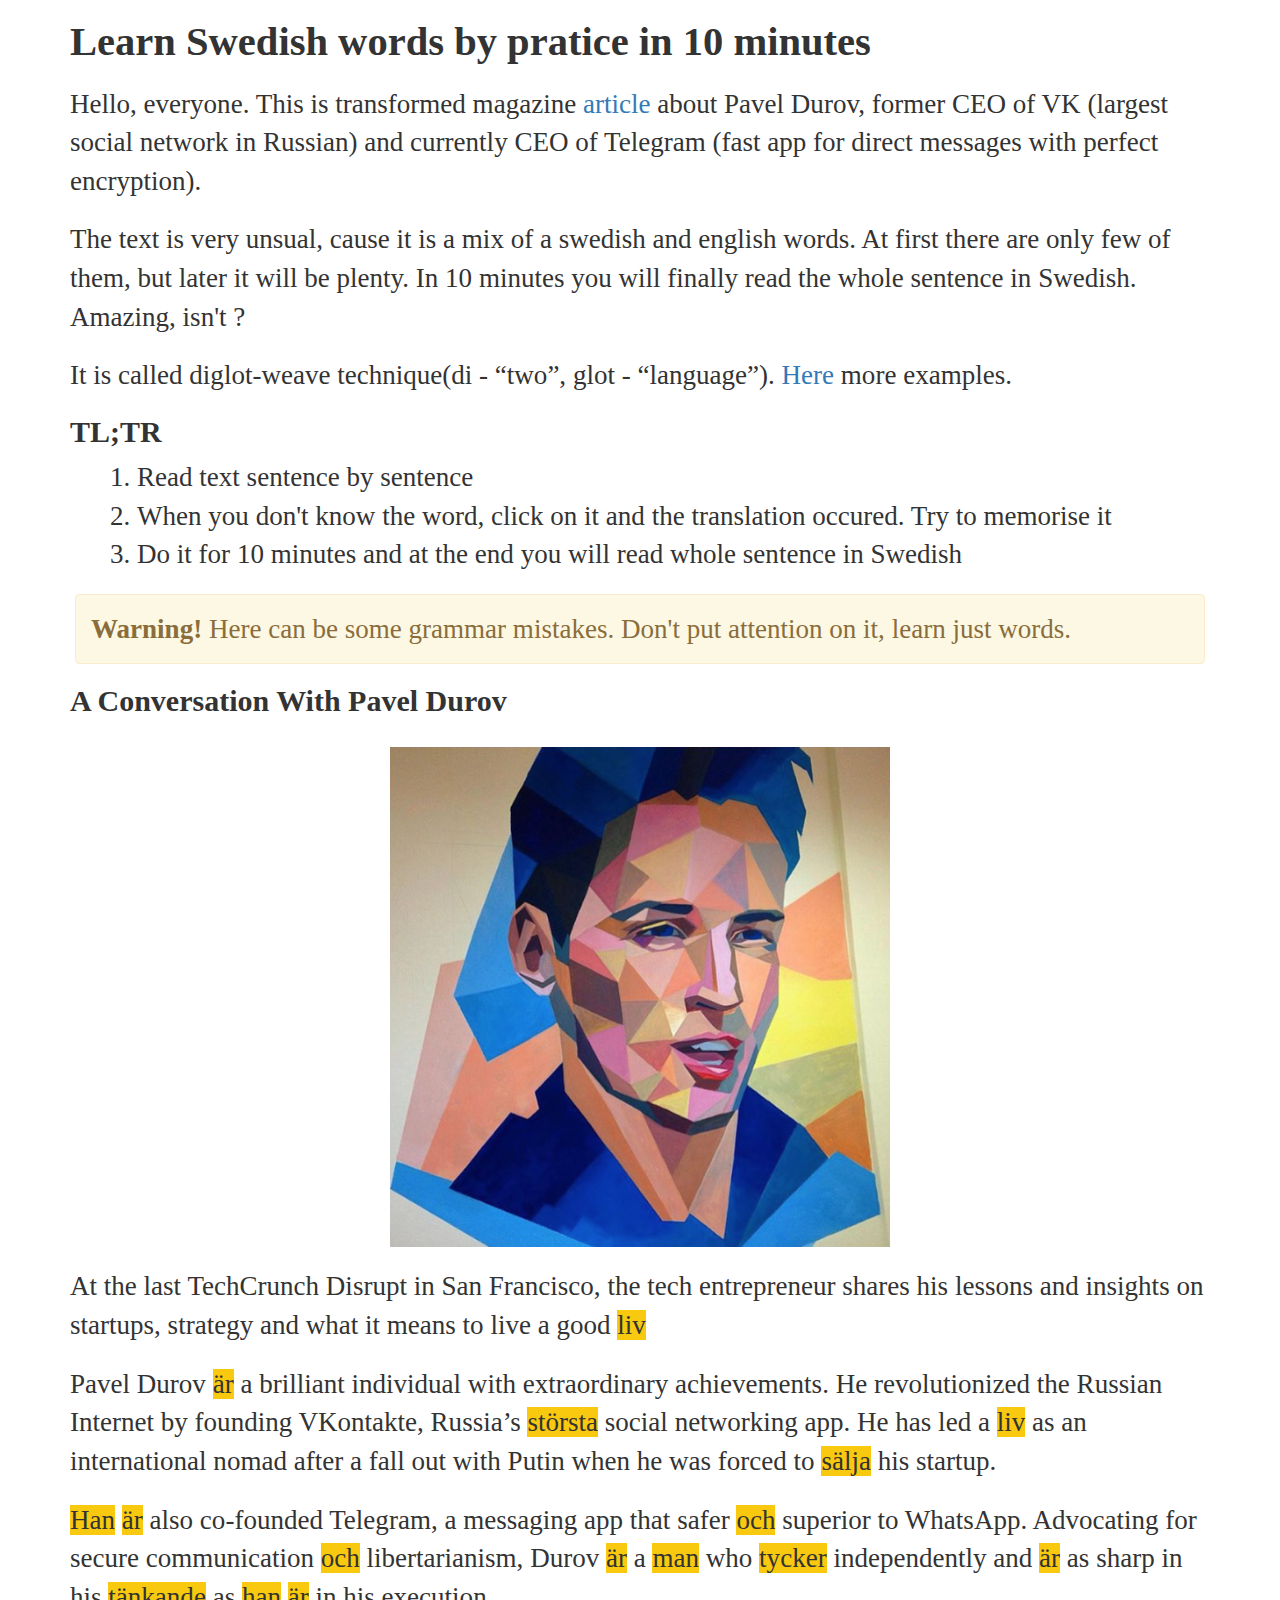
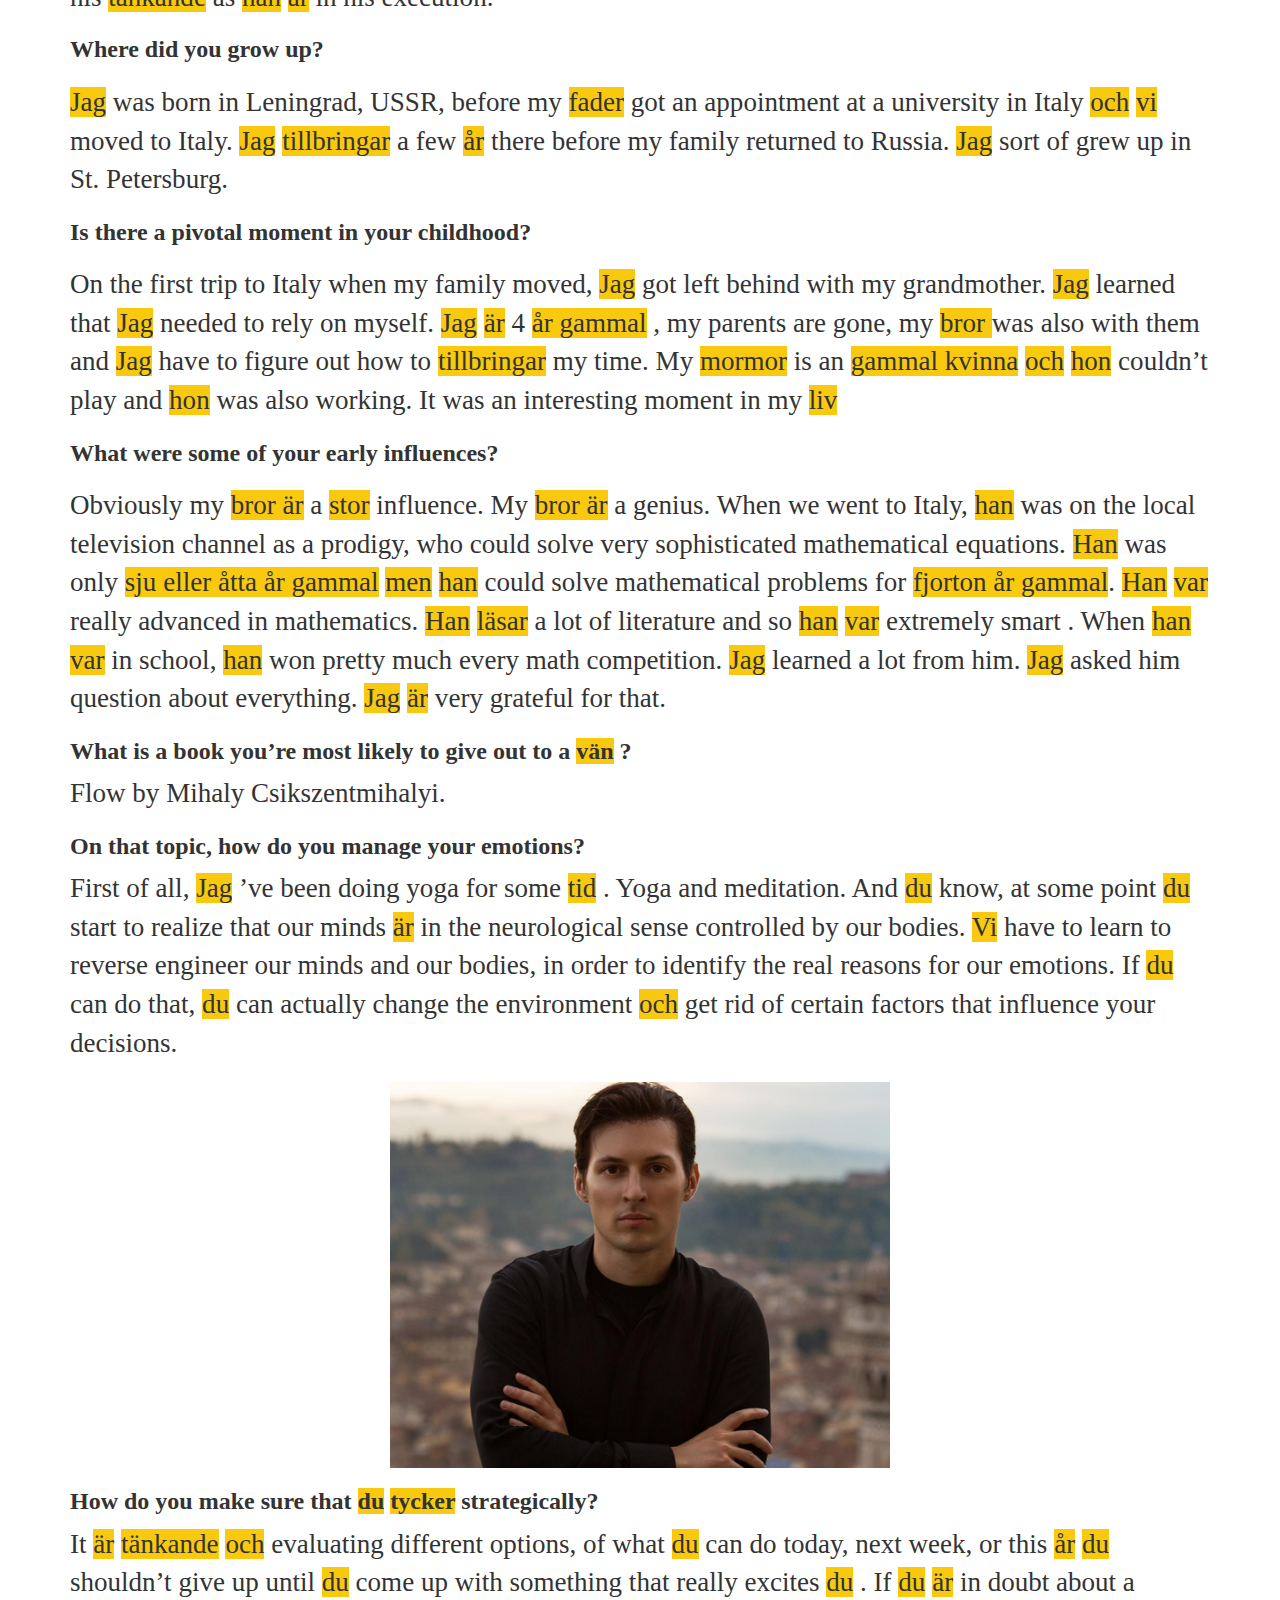
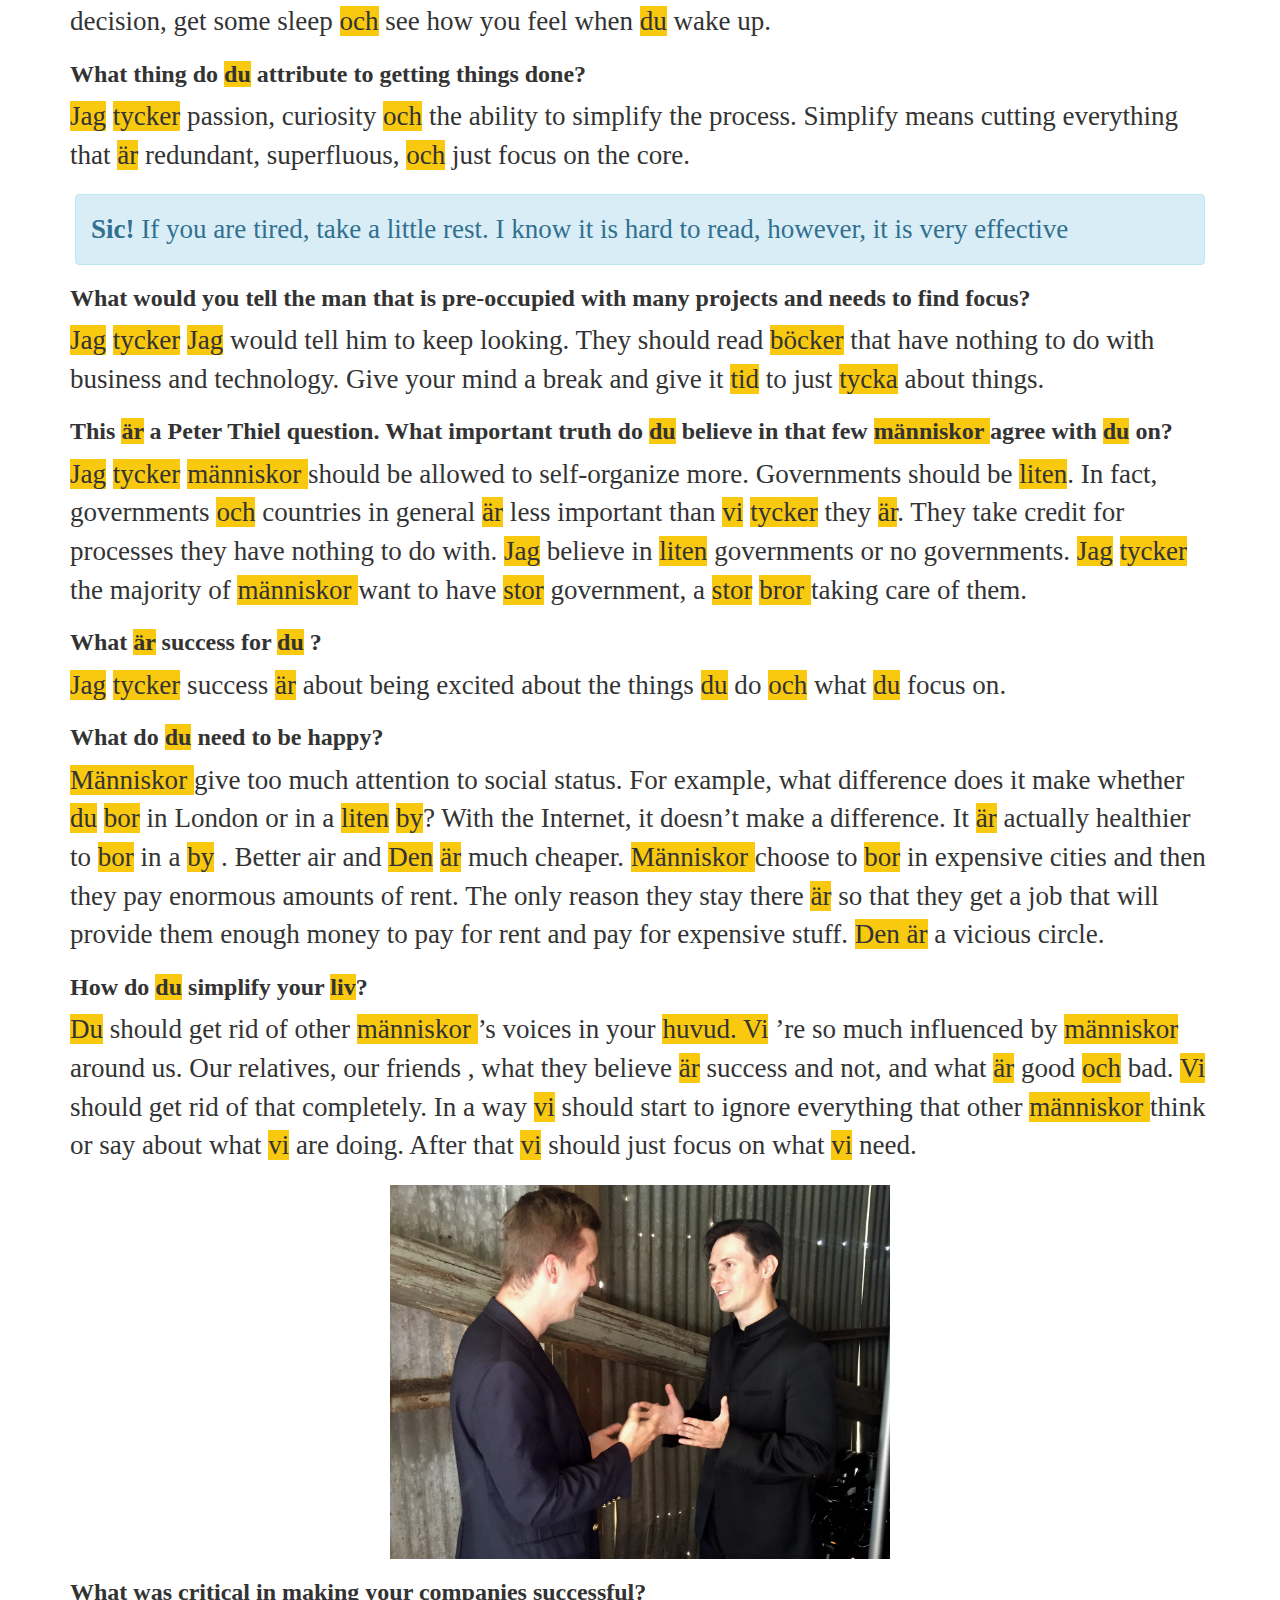
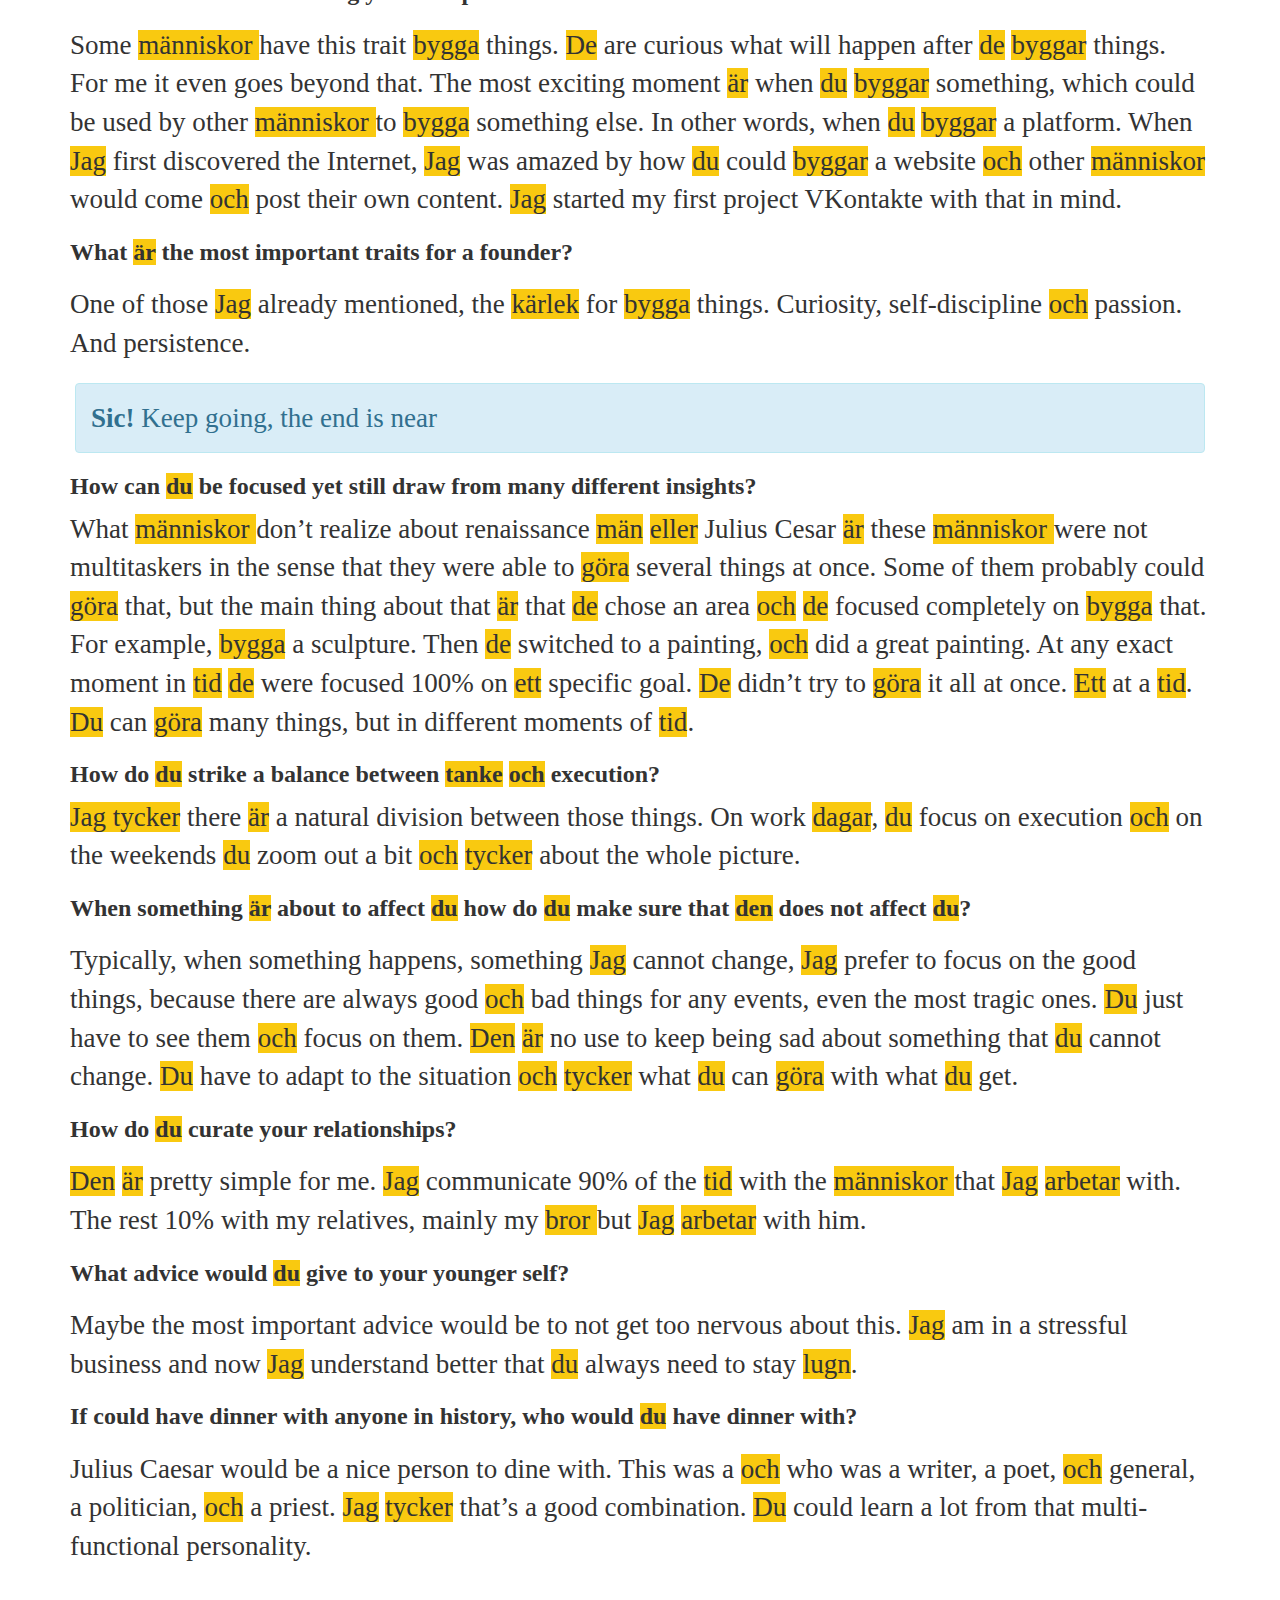
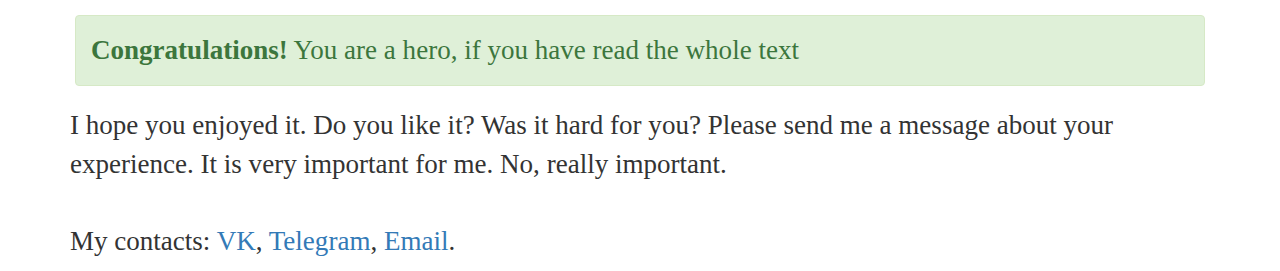
<file: index.html>
<!DOCTYPE html>
<html lang="en">
<head>
    <title>Diglot - weave </title>
    <meta charset="utf-8">

    <link rel="stylesheet" href="https://maxcdn.bootstrapcdn.com/bootstrap/3.3.7/css/bootstrap.min.css">
    <script src="https://ajax.googleapis.com/ajax/libs/jquery/3.1.1/jquery.min.js"></script>
    <script src="https://maxcdn.bootstrapcdn.com/bootstrap/3.3.7/js/bootstrap.min.js"></script>

    <link rel="stylesheet" href="css/main.css">
</head>
<body>

<div class="container">
    <h1>Learn Swedish words by pratice in 10 minutes</h1>
    <!-- <a href="#" data-toggle="tooltip" title="Hooray!">Hover over me</a> -->

    <section>
        <p>Hello, everyone.
            This is transformed magazine <a
                    href="http://www.huffingtonpost.com/patrick-daniel/a-conversation-with-pavel_b_9073762.html">article</a>
            about Pavel Durov, former CEO of VK (largest social network in Russian) and currently CEO of Telegram (fast
            app for direct messages with perfect encryption).
        </p>

        <p>
            The text is very unsual, cause it is a mix of a swedish and english words. At first there are only few of
            them, but later it will be plenty. In 10 minutes you will finally read the whole sentence in Swedish.
            Amazing, isn't ?
        </p>

        <p>
            It is called diglot-weave technique(di - “two”, glot - “language”). <a href="https://vk.com/wall2847854_16862">Here</a> more examples.
        </p>
        <h2>TL;TR</h2>
        <ol>
            <li>Read text sentence by sentence</li>
            <li>When you don't know the word, click on it and the translation occured. Try to memorise it</li>
            <li>Do it for 10 minutes and at the end you will read whole sentence in Swedish</li>
        </ol>
        <div class="alert alert-warning">
            <strong>Warning!</strong> Here can be some grammar mistakes. Don't put attention on it, learn just words.
        </div>
    </section>

    <section>
        <h2>A Conversation With Pavel Durov</h2>
        <img style="display: block;
    margin-left: auto;
    margin-right: auto;padding-top: 20px;" src="img/durov.png" width="500px" height="100%">

        <p>
            At the last TechCrunch Disrupt in San Francisco, the tech entrepreneur shares his lessons
            and insights on startups, strategy and what it means to live a good <span href="#" class="marked"
                                                                                      data-html="true"
                                                                                      data-toggle="tooltip"
                                                                                      title="<h4>life [li:v]</h4> ">liv</span>
        </p>
        <p>
            Pavel Durov <span href="#" class="marked" data-html="true" data-toggle="tooltip"
                              title="<h4>is</h4> ">är</span> a brilliant individual with extraordinary achievements.
            He revolutionized the Russian Internet by founding VKontakte, Russia’s <span href="#" class="marked"
                                                                                         data-html="true"
                                                                                         data-toggle="tooltip"
                                                                                         title="<h4>biggest</h4> ">största</span>
            social networking app. He has led a <span href="#" class="marked" data-html="true" data-toggle="tooltip"
                                                      title="<h4>life [li:v]</h4> ">liv</span> as an international nomad
            after a fall out with Putin when he was forced to <span href="#" class="marked" data-html="true"
                                                                    data-toggle="tooltip" title="<h4>sell
[s'el:jer]</h4> ">sälja</span> his startup.

        </p>
        <p>
            <span href="#" class="marked" data-html="true" data-toggle="tooltip" title="<h4>he [han:] </h4> ">Han</span>
            <span href="#" class="marked" data-html="true" data-toggle="tooltip" title="<h4>is</h4> ">är</span> also
            co-founded Telegram, a messaging app that safer <span href="#" class="marked" data-html="true"
                                                                  data-toggle="tooltip" title="<h4>and [å(k:)]</h4> ">och</span>
            superior to WhatsApp. Advocating for secure communication
            <span href="#" class="marked" data-html="true" data-toggle="tooltip"
                  title="<h4>and [å(k:)]</h4> ">och</span>
            libertarianism, Durov <span href="#" class="marked" data-html="true" data-toggle="tooltip"
                                            title="<h4>is</h4> ">är</span> a <span href="#" class="marked" data-html="true"
                                                                                   data-toggle="tooltip" title="<h4>man</h4> ">man</span>
            who <span href="#" class="marked" data-html="true" data-toggle="tooltip" title="<h4>thinks [tykːer]</h4> ">tycker</span>
            independently and <span href="#" class="marked" data-html="true" data-toggle="tooltip" title="<h4>is</h4> ">är</span>
            as sharp in his

            <span href="#" class="marked" data-html="true" data-toggle="tooltip"
                  title="<h4>thinking[t'eng:kernder]</h4> ">tänkande</span>
            as
            <span href="#" class="marked" data-html="true" data-toggle="tooltip" title="<h4>he [han:]</h4> ">han</span>
            <span href="#" class="marked" data-html="true" data-toggle="tooltip" title="<h4>is</h4> ">är</span>
            in his execution.
        </p>
    </section>

    <section>
        <h3>Where did you grow up?</h3>
        <p><span href="#" class="marked" data-html="true" data-toggle="tooltip" title="<h4>I [ja]</h4> ">Jag</span>
            was born in Leningrad, USSR, before my
            <span href="#" class="marked" data-html="true" data-toggle="tooltip" title="<h4>father  [²f'a:der]</h4> ">fader</span>
            got an appointment at a university in Italy
            <span href="#" class="marked" data-html="true" data-toggle="tooltip"
                  title="<h4>and [å(k:)]</h4> ">och</span>
            <span href="#" class="marked" data-html="true" data-toggle="tooltip" title="<h4>we [vi:]</h4> ">vi</span>
            moved to Italy.
            <span href="#" class="marked" data-html="true" data-toggle="tooltip" title="<h4>I [ja]</h4> ">Jag</span>
            <span href="#" class="marked" data-html="true" data-toggle="tooltip"
                  title="<h4>spend </h4> ">tillbringar</span>
            a few
            <span href="#" class="marked" data-html="true" data-toggle="tooltip" title="<h4>years</h4> "> år</span>
            there before my family returned to Russia.
            <span href="#" class="marked" data-html="true" data-toggle="tooltip" title="<h4>I [ja]</h4> ">Jag</span>
            sort of grew up in St. Petersburg.</p>
    </section>

    <section>
        <h3>Is there a pivotal moment in your childhood?</h3>
        <p>
            On the first trip to Italy when my family moved,
            <span href="#" class="marked" data-html="true" data-toggle="tooltip" title="<h4>I [ja]</h4> ">Jag</span>
            got left behind with my
            grandmother.
            <span href="#" class="marked" data-html="true" data-toggle="tooltip" title="<h4>I [ja]</h4> ">Jag</span>
            learned that
            <span href="#" class="marked" data-html="true" data-toggle="tooltip" title="<h4>I [ja]</h4> ">Jag</span>
            needed to rely on myself.

            <span href="#" class="marked" data-html="true" data-toggle="tooltip" title="<h4>I [ja]</h4> ">Jag</span>
            </span>
            <span href="#" class="marked" data-html="true" data-toggle="tooltip" title="<h4>am </h4> "> är</span>
            </span>
            4
            <span href="#" class="marked" data-html="true" data-toggle="tooltip"
                  title="<h4>years old</h4> "> år gammal</span>
            </span>
            ,
            my parents
            are gone,
            my

            <span href="#" class="marked" data-html="true" data-toggle="tooltip"
                  title="<h4>brother</h4> ">  bror </span>

            was also with them
            and
            <span href="#" class="marked" data-html="true" data-toggle="tooltip" title="<h4>I [ja]</h4> ">Jag</span>
            have to figure out how to
            <span href="#" class="marked" data-html="true" data-toggle="tooltip"
                  title="<h4>spend </h4> ">tillbringar</span>
            my
            time. My


            <span href="#" class="marked" data-html="true" data-toggle="tooltip" title="<h4>grandmother [murmur]</h4> ">mormor</span>
            </span>
            is
            an

            <span href="#" class="marked" data-html="true" data-toggle="tooltip" title="<h4>old woman</h4> ">gammal kvinna</span>
            </span>
            <span href="#" class="marked" data-html="true" data-toggle="tooltip" title="<h4>and</h4> ">och</span>
            <span href="#" class="marked" data-html="true" data-toggle="tooltip" title="<h4>she [hun]</h4> ">hon</span>
            couldn’t play
            and
            <span href="#" class="marked" data-html="true" data-toggle="tooltip" title="<h4>she [hun]</h4> ">hon</span>
            was also working.
            It was an
            interesting
            moment in my
            <span href="#" class="marked" data-html="true" data-toggle="tooltip"
                  title="<h4>life [li:v]</h4> ">liv</span>
        </p>
    </section>

    <section>
        <h3>What were some of your early influences?</h3>
        <p>
            Obviously my
            <span href="#" class="marked" data-html="true" data-toggle="tooltip"
                  title="<h4>brother</h4> ">  bror </span>
            </span>
            <span href="#" class="marked" data-html="true" data-toggle="tooltip" title="<h4>is</h4> ">är</span>
            a
            <span href="#" class="marked" data-html="true" data-toggle="tooltip" title="<h4>big</h4> ">stor</span>
            influence.
            My
            <span href="#" class="marked" data-html="true" data-toggle="tooltip"
                  title="<h4>brother</h4> ">  bror </span>
            </span>
            <span href="#" class="marked" data-html="true" data-toggle="tooltip" title="<h4>is</h4> ">är</span>
            a genius.
            When we went to Italy,
            <span href="#" class="marked" data-html="true" data-toggle="tooltip" title="<h4>he [han:] </h4> ">han</span>
            was on the local television channel as a prodigy,
            who could solve very sophisticated mathematical equations.
            <span href="#" class="marked" data-html="true" data-toggle="tooltip" title="<h4>he [han:] </h4> ">Han</span>
            was only
            <span href="#" class="marked" data-html="true" data-toggle="tooltip"
                  title="<h4>seven or eight years old</h4> ">sju eller åtta år gammal</span>
            <span href="#" class="marked" data-html="true" data-toggle="tooltip" title="<h4>but [men]</h4> ">men</span>
            <span href="#" class="marked" data-html="true" data-toggle="tooltip" title="<h4>he [han:] </h4> ">han</span>
            could solve mathematical problems
            for
            <span href="#" class="marked" data-html="true" data-toggle="tooltip" title="<h4>fourteen year olds</h4> ">fjorton år gammal</span>.
            <span href="#" class="marked" data-html="true" data-toggle="tooltip" title="<h4>he [han:] </h4> ">Han</span>

            <span href="#" class="marked" data-html="true" data-toggle="tooltip" title="<h4>was </h4> ">var</span>
            really advanced in mathematics.
            <span href="#" class="marked" data-html="true" data-toggle="tooltip" title="<h4>he [han:] </h4> ">Han</span>
            <span href="#" class="marked" data-html="true" data-toggle="tooltip" title="<h4>read </h4> ">läsar</span>
            a lot of literature and so
            <span href="#" class="marked" data-html="true" data-toggle="tooltip" title="<h4>he [han:] </h4> ">han</span>
            <span href="#" class="marked" data-html="true" data-toggle="tooltip" title="<h4>was </h4> ">var</span>
            extremely smart
            . When
            <span href="#" class="marked" data-html="true" data-toggle="tooltip" title="<h4>he [han:] </h4> ">han</span>
            <span href="#" class="marked" data-html="true" data-toggle="tooltip" title="<h4>was </h4> ">var</span>
            in
            school,
            <span href="#" class="marked" data-html="true" data-toggle="tooltip" title="<h4>he [han:] </h4> ">han</span>
            won
            pretty much every math competition.
            <span href="#" class="marked" data-html="true" data-toggle="tooltip" title="<h4>I [ja]</h4> ">Jag</span>
            learned
            a lot from him.
            <span href="#" class="marked" data-html="true" data-toggle="tooltip" title="<h4>I [ja]</h4> ">Jag</span>
            asked
            him
            question
            about everything.
            <span href="#" class="marked" data-html="true" data-toggle="tooltip" title="<h4>I [ja]</h4> ">Jag</span>
            <span href="#" class="marked" data-html="true" data-toggle="tooltip" title="<h4>am</h4> ">är</span>
            very grateful for that.
        </p>
    </section>

    <section>
        <h3>What is a book you’re most likely to give out to a
            <span href="#" class="marked" data-html="true" data-toggle="tooltip" title="<h4>friend</h4> ">vän</span> ?
        </h3>
        Flow by Mihaly Csikszentmihalyi.
    </section>


    <section>
        <h3>On that topic, how do you manage your emotions?</h3>
        First of all,
        <span href="#" class="marked" data-html="true" data-toggle="tooltip" title="<h4>I [ja]</h4> ">Jag</span>
        ’ve been doing yoga for some
        <span href="#" class="marked" data-html="true" data-toggle="tooltip" title="<h4>time</h4> ">tid</span>
        .
        Yoga and meditation.
        And
        <span href="#" class="marked" data-html="true" data-toggle="tooltip" title="<h4>you</h4> ">du</span>
        know, at some point
        <span href="#" class="marked" data-html="true" data-toggle="tooltip" title="<h4>you</h4> ">du</span>
        start to realize that our minds
        <span href="#" class="marked" data-html="true" data-toggle="tooltip" title="<h4>are</h4> ">är</span>
        in the neurological sense controlled by our bodies.
        <span href="#" class="marked" data-html="true" data-toggle="tooltip" title="<h4>we [vi:]</h4> ">Vi</span>
        have to learn to reverse engineer our minds and our bodies,
        in order to identify the real reasons for our emotions.
        If
        <span href="#" class="marked" data-html="true" data-toggle="tooltip" title="<h4>you</h4> ">du</span>
        can do that,
        <span href="#" class="marked" data-html="true" data-toggle="tooltip" title="<h4>you</h4> ">du</span>
        can actually change the environment
        <span href="#" class="marked" data-html="true" data-toggle="tooltip" title="<h4>and [å(k:)]</h4> ">och</span>
        get rid of certain factors that influence your decisions.
    </section>
    <img style="display: block;
    margin-left: auto;
    margin-right: auto;padding-top: 20px;" src="img/durov_italy.png" width="500px" height="100%">

    <section>
        <h3>How do you make sure that
            <span href="#" class="marked" data-html="true" data-toggle="tooltip" title="<h4>you</h4> ">du</span>
            <span href="#" class="marked" data-html="true" data-toggle="tooltip" title="<h4>think [tykːer]</h4> ">tycker</span> strategically?</h3>

        It
        <span href="#" class="marked" data-html="true" data-toggle="tooltip" title="<h4>is</h4> ">är</span>
        <span href="#" class="marked" data-html="true" data-toggle="tooltip"
              title="<h4>thinking[t'eng:kernder]</h4> ">tänkande</span>
        <span href="#" class="marked" data-html="true" data-toggle="tooltip" title="<h4>and [å(k:)]</h4> ">och</span>
        evaluating different options, of
        what
        <span href="#" class="marked" data-html="true" data-toggle="tooltip" title="<h4>you</h4> ">du</span>
        can do today, next week, or this
        <span href="#" class="marked" data-html="true" data-toggle="tooltip" title="<h4>year</h4> ">år</span>
        <span href="#" class="marked" data-html="true" data-toggle="tooltip" title="<h4>you</h4> ">du</span>
        shouldn’t give up until
        <span href="#" class="marked" data-html="true" data-toggle="tooltip" title="<h4>you</h4> ">du</span>
        come up with something that really excites
        <span href="#" class="marked" data-html="true" data-toggle="tooltip" title="<h4>you</h4> ">du</span> . If
        <span href="#" class="marked" data-html="true" data-toggle="tooltip" title="<h4>you</h4> ">du</span>
        <span href="#" class="marked" data-html="true" data-toggle="tooltip" title="<h4>are</h4> ">är</span>
        in doubt about a decision, get some sleep
        <span href="#" class="marked" data-html="true" data-toggle="tooltip" title="<h4>and [å(k:)]</h4> ">och</span>
        see how you feel when
        <span href="#" class="marked" data-html="true" data-toggle="tooltip" title="<h4>you</h4> ">du</span>  wake up.
    </section>

    <section>
        <h3>What thing do
            <span href="#" class="marked" data-html="true" data-toggle="tooltip" title="<h4>you</h4> ">du</span>
            attribute to getting things done?</h3>
        <span href="#" class="marked" data-html="true" data-toggle="tooltip" title="<h4>I [ja]</h4> ">Jag</span>
        <span href="#" class="marked" data-html="true" data-toggle="tooltip" title="<h4>think [tykːer]</h4> ">tycker</span>
        passion,
        curiosity
        <span href="#" class="marked" data-html="true" data-toggle="tooltip" title="<h4>and [å(k:)]</h4> ">och</span>
        the ability to simplify the process.
        Simplify means cutting everything that
        <span href="#" class="marked" data-html="true" data-toggle="tooltip"
              title="<h4>is</h4> ">är</span>
        redundant, superfluous,
        <span href="#" class="marked" data-html="true" data-toggle="tooltip" title="<h4>and [å(k:)]</h4> ">och</span>
        just focus on the core.
    </section>
    <div class="alert alert-info">
        <strong>Sic!</strong> If you are tired, take a little rest. I know it is hard to read, however, it is very effective
    </div>


    <section>
        <h3>What would you tell the man that is pre-occupied with many projects and needs to find focus?</h3>
        <span href="#" class="marked" data-html="true" data-toggle="tooltip" title="<h4>I [ja]</h4> ">Jag</span>
        <span href="#" class="marked" data-html="true" data-toggle="tooltip" title="<h4>think [tykːer]</h4> ">tycker</span>
        <span href="#" class="marked" data-html="true" data-toggle="tooltip" title="<h4>I [ja]</h4> ">Jag</span>
        would
        tell him to keep looking.
        They
        should read
        <span href="#" class="marked" data-html="true" data-toggle="tooltip" title="<h4>books</h4> ">böcker</span>
        that have nothing to do with business and technology.
        Give your mind a break and give it
        <span href="#" class="marked" data-html="true" data-toggle="tooltip" title="<h4>time</h4> ">tid</span>
        to just
        <span href="#" class="marked" data-html="true" data-toggle="tooltip" title="<h4>think [tykːa]</h4> ">tycka</span>
        about things.
    </section>

    <section>
        <h3>This
            <span href="#" class="marked" data-html="true" data-toggle="tooltip"
                  title="<h4>is</h4> ">är</span>
            a Peter Thiel question. What important truth do
            <span href="#" class="marked" data-html="true" data-toggle="tooltip" title="<h4>you</h4> ">du</span>
            believe in that few
            <span href="#" class="marked" data-html="true" data-toggle="tooltip" title="<h4>people [mænːiɧur]</h4> ">människor </span>
            agree with
            <span href="#" class="marked" data-html="true" data-toggle="tooltip" title="<h4>you</h4> ">du</span>
            on?</h3>
        <span href="#" class="marked" data-html="true" data-toggle="tooltip" title="<h4>I [ja]</h4> ">Jag</span>
        <span href="#" class="marked" data-html="true" data-toggle="tooltip" title="<h4>think [tykːer]</h4> ">tycker</span>
        <span href="#" class="marked" data-html="true" data-toggle="tooltip" title="<h4>people [mænːiɧur]</h4> ">människor </span>
        should
        be allowed to self-organize more.
        Governments should be
        <span href="#" class="marked" data-html="true" data-toggle="tooltip" title="<h4>small</h4> ">liten</span>.

        In fact, governments
        <span href="#" class="marked" data-html="true" data-toggle="tooltip" title="<h4>and</h4> ">och</span>
        countries in general
        <span href="#" class="marked" data-html="true" data-toggle="tooltip" title="<h4>are</h4> ">är</span>
        less important than
        <span href="#" class="marked" data-html="true" data-toggle="tooltip" title="<h4>we [vi:]</h4> ">vi</span>
        <span href="#" class="marked" data-html="true" data-toggle="tooltip" title="<h4>think [tykːer]</h4> ">tycker</span>
        they
        <span href="#" class="marked" data-html="true" data-toggle="tooltip" title="<h4>are</h4> ">är</span>.
        They take credit for processes they have nothing to do with.
        <span href="#" class="marked" data-html="true" data-toggle="tooltip" title="<h4>I [ja]</h4> ">Jag</span>
        believe in
        <span href="#" class="marked" data-html="true" data-toggle="tooltip" title="<h4>small</h4> ">liten</span>
        governments or no governments.
        <span href="#" class="marked" data-html="true" data-toggle="tooltip" title="<h4>I [ja]</h4> ">Jag</span>
        <span href="#" class="marked" data-html="true" data-toggle="tooltip" title="<h4>think [tykːer]</h4> ">tycker</span>
        the majority of

        <span href="#" class="marked" data-html="true" data-toggle="tooltip" title="<h4>people [mænːiɧur]</h4> ">människor </span>
        want to have
        <span href="#" class="marked" data-html="true" data-toggle="tooltip" title="<h4>big</h4> ">stor</span>
        government, a
        <span href="#" class="marked" data-html="true" data-toggle="tooltip" title="<h4>big</h4> ">stor</span>
        <span href="#" class="marked" data-html="true" data-toggle="tooltip"
              title="<h4>brother</h4> ">  bror </span>
        taking care of them.
    </section>

    <section>
        <h3>What
            <span href="#" class="marked" data-html="true" data-toggle="tooltip"
                  title="<h4>is</h4> ">är</span>
            success for
            <span href="#" class="marked" data-html="true" data-toggle="tooltip" title="<h4>you</h4> ">du</span>
            ?</h3>
        <span href="#" class="marked" data-html="true" data-toggle="tooltip" title="<h4>I [ja]</h4> ">Jag</span>
        <span href="#" class="marked" data-html="true" data-toggle="tooltip" title="<h4>think [tykːer]</h4> ">tycker</span>
        success
        <span href="#" class="marked" data-html="true" data-toggle="tooltip"
              title="<h4>is</h4> ">är</span>
        about being excited about the things
        <span href="#" class="marked" data-html="true" data-toggle="tooltip" title="<h4>you</h4> ">du</span>
        do
        <span href="#" class="marked" data-html="true"
              data-toggle="tooltip" title="<h4>and [å(k:)]</h4> ">och</span>
        what
        <span href="#" class="marked" data-html="true" data-toggle="tooltip" title="<h4>you</h4> ">du</span>
        focus on.
    </section>

    <section>
        <h3>
            What do
            <span href="#" class="marked" data-html="true" data-toggle="tooltip" title="<h4>you</h4> ">du</span>
            need to be
            happy?
        </h3>
        <span href="#" class="marked" data-html="true" data-toggle="tooltip" title="<h4>people [mænːiɧur]</h4> ">Människor </span>
        give too much attention to social status.
        For example, what difference does it make whether
        <span href="#" class="marked" data-html="true" data-toggle="tooltip" title="<h4>you</h4> ">du</span>

        <span href="#" class="marked" data-html="true" data-toggle="tooltip" title="<h4>live </h4> ">bor</span>
        in London or in a
        <span href="#" class="marked" data-html="true" data-toggle="tooltip" title="<h4>small</h4> ">liten</span>
        <span href="#" class="marked" data-html="true" data-toggle="tooltip" title="<h4>village</h4> ">by</span>?
        With the Internet, it doesn’t make a difference.
        It
        <span href="#" class="marked" data-html="true" data-toggle="tooltip"
              title="<h4>is</h4> ">är</span>
        actually healthier to
        <span href="#" class="marked" data-html="true" data-toggle="tooltip" title="<h4>live </h4> ">bor</span>
        in a

        <span href="#" class="marked" data-html="true" data-toggle="tooltip" title="<h4>village</h4> ">by</span>
        . Better air and
        <span href="#" class="marked" data-html="true" data-toggle="tooltip"
              title="<h4>it</h4> ">Den</span>
        <span href="#" class="marked" data-html="true" data-toggle="tooltip"
              title="<h4>is</h4> ">är</span>
        much cheaper.
        <span href="#" class="marked" data-html="true" data-toggle="tooltip" title="<h4>people [mænːiɧur]</h4> ">Människor </span> choose to
        <span href="#" class="marked" data-html="true" data-toggle="tooltip" title="<h4>live </h4> ">bor</span>
        in expensive cities and then
        they pay enormous amounts of rent. The only reason
        they stay there
        <span href="#" class="marked" data-html="true" data-toggle="tooltip"
              title="<h4>is</h4> ">är</span>
         so that
        they get a job that will provide them enough money to pay for rent and pay for expensive stuff.
        <span href="#" class="marked" data-html="true" data-toggle="tooltip"
              title="<h4>it</h4> ">Den </span>
        <span href="#" class="marked" data-html="true" data-toggle="tooltip"
              title="<h4>is</h4> ">är</span>
        a vicious
        circle.

    </section>

    <section>
        <h3>How do
            <span href="#" class="marked" data-html="true" data-toggle="tooltip" title="<h4>you</h4> ">du</span>
            simplify your
            <span href="#" class="marked"
                  data-html="true"
                  data-toggle="tooltip"
                  title="<h4>life [li:v]</h4> ">liv</span>?</h3>
        <span href="#" class="marked" data-html="true" data-toggle="tooltip" title="<h4>You</h4> ">Du</span>
        should get rid of other
        <span href="#" class="marked" data-html="true" data-toggle="tooltip" title="<h4>people [mænːiɧur]</h4> ">människor </span>
        ’s voices in your
        <span href="#" class="marked" data-html="true" data-toggle="tooltip" title="<h4>head [hʉːvʉd]</h4> ">huvud. </span>
        <span href="#" class="marked" data-html="true" data-toggle="tooltip" title="<h4>we [vi:]</h4> ">Vi</span>
        ’re
        so much influenced by
        <span href="#" class="marked" data-html="true" data-toggle="tooltip" title="<h4>people [mænːiɧur]</h4> ">människor </span>
        around us.
        Our relatives, our
        friends
        , what
        they believe
        <span href="#" class="marked" data-html="true" data-toggle="tooltip"
              title="<h4>is</h4> ">är</span>
        success and not, and what
        <span href="#" class="marked" data-html="true" data-toggle="tooltip"
              title="<h4>is</h4> ">är</span>
        good
        <span href="#" class="marked" data-html="true"
              data-toggle="tooltip" title="<h4>and [å(k:)]</h4> ">och</span>
        bad.
        <span href="#" class="marked" data-html="true" data-toggle="tooltip" title="<h4>we [vi:]</h4> ">Vi</span>
        should get rid of that completely.
        In a way
        <span href="#" class="marked" data-html="true" data-toggle="tooltip" title="<h4>we [vi:]</h4> ">vi</span> should start to ignore everything that other
        <span href="#" class="marked" data-html="true" data-toggle="tooltip" title="<h4>people [mænːiɧur]</h4> ">människor </span>
        think or say about what <span href="#" class="marked" data-html="true" data-toggle="tooltip" title="<h4>we [vi:]</h4> ">vi</span> are doing. After that
        <span href="#" class="marked" data-html="true" data-toggle="tooltip" title="<h4>we [vi:]</h4> ">vi</span>
        should just focus on what
        <span href="#" class="marked" data-html="true" data-toggle="tooltip" title="<h4>we [vi:]</h4> ">vi</span>
        need.
    </section>
    <img style="display: block;
    margin-left: auto;
    margin-right: auto;padding-top: 20px;" src="img/durov_talks.png" width="500px" height="100%">

    <section>
        <h3>What was critical in making your companies successful?</h3>
        <p>
            Some
            <span href="#" class="marked" data-html="true" data-toggle="tooltip" title="<h4>people [mænːiɧur]</h4> ">människor </span>
            have this trait

            <span href="#" class="marked" data-html="true" data-toggle="tooltip" title="<h4>building</h4> ">bygga</span>
            things.
            <span href="#" class="marked" data-html="true" data-toggle="tooltip" title="<h4>they</h4> ">De</span>
            are
            curious what will happen after
            <span href="#" class="marked" data-html="true" data-toggle="tooltip" title="<h4>they</h4> ">de</span>
            <span href="#" class="marked" data-html="true" data-toggle="tooltip" title="<h4>build </h4> ">byggar</span>
            things. For me
            it even goes beyond that.
            The most exciting moment
            <span href="#" class="marked" data-html="true" data-toggle="tooltip"
                  title="<h4>is</h4> ">är</span>
            when
            <span href="#" class="marked" data-html="true" data-toggle="tooltip" title="<h4>you</h4> ">du</span>
            <span href="#" class="marked" data-html="true" data-toggle="tooltip" title="<h4>build </h4> ">byggar</span>
            something, which could be used by other
            <span href="#" class="marked" data-html="true" data-toggle="tooltip" title="<h4>people [mænːiɧur]</h4> ">människor </span>
            to
            <span href="#" class="marked" data-html="true" data-toggle="tooltip" title="<h4>build </h4> ">bygga</span>
            something else. In other words, when
            <span href="#" class="marked" data-html="true" data-toggle="tooltip" title="<h4>you</h4> ">du</span>
            <span href="#" class="marked" data-html="true" data-toggle="tooltip" title="<h4>build </h4> ">byggar</span>
            a platform. When
            <span href="#" class="marked" data-html="true" data-toggle="tooltip" title="<h4>I [ja]</h4> ">Jag</span>
            first discovered the Internet,
            <span href="#" class="marked" data-html="true" data-toggle="tooltip" title="<h4>I [ja]</h4> ">Jag</span>
            was amazed by how
            <span href="#" class="marked" data-html="true" data-toggle="tooltip" title="<h4>you</h4> ">du</span>
            could
            <span href="#" class="marked" data-html="true" data-toggle="tooltip" title="<h4>build </h4> ">byggar</span>
            a website
            <span href="#" class="marked" data-html="true"
                  data-toggle="tooltip" title="<h4>and [å(k:)]</h4> ">och</span>
            other
            <span href="#" class="marked" data-html="true" data-toggle="tooltip" title="<h4>people [mænːiɧur]</h4> ">människor </span>
            would come <span href="#" class="marked" data-html="true"
                             data-toggle="tooltip" title="<h4>and [å(k:)]</h4> ">och</span> post their own content.
            <span href="#" class="marked" data-html="true" data-toggle="tooltip" title="<h4>I [ja]</h4> ">Jag</span>
            started my first project VKontakte with that in mind.
        </p>
    </section>

    <section>
        <h3>What
            <span href="#" class="marked" data-html="true" data-toggle="tooltip" title="<h4>are</h4> ">är</span>
            the most important traits for a founder?</h3>
        <p>
            One of those
            <span href="#" class="marked" data-html="true" data-toggle="tooltip" title="<h4>I [ja]</h4> ">Jag</span>
            already mentioned, the
            <span href="#" class="marked" data-html="true" data-toggle="tooltip" title="<h4>love  [ʃæːɭeːk]</h4> ">kärlek</span>
            for
            <span href="#" class="marked" data-html="true" data-toggle="tooltip" title="<h4>build </h4> ">bygga</span>
            things. Curiosity, self-discipline <span href="#" class="marked" data-html="true"
                                                     data-toggle="tooltip" title="<h4>and [å(k:)]</h4> ">och</span> passion. And persistence.
        </p>
    </section>
    <div class="alert alert-info">
        <strong>Sic!</strong> Keep going, the end is near
    </div>

    <section>
        <h3>How can
            <span href="#" class="marked" data-html="true" data-toggle="tooltip" title="<h4>you</h4> ">du</span>
            be focused yet still draw from many different insights?</h3>
        What
        <span href="#" class="marked" data-html="true" data-toggle="tooltip" title="<h4>people [mænːiɧur]</h4> ">människor </span>
        don’t realize about renaissance
        <span href="#" class="marked" data-html="true" data-toggle="tooltip" title="<h4>men</h4> ">män</span>
        <span href="#" class="marked" data-html="true" data-toggle="tooltip" title="<h4>or</h4> ">eller</span>
        Julius Cesar
        <span href="#" class="marked" data-html="true" data-toggle="tooltip"
              title="<h4>is</h4> ">är</span>
        these
        <span href="#" class="marked" data-html="true" data-toggle="tooltip" title="<h4>people [mænːiɧur]</h4> ">människor </span>
        were not multitaskers in the sense that
        they
        were able to
        <span href="#" class="marked" data-html="true" data-toggle="tooltip" title="<h4>do</h4> ">göra</span>
        several things at once. Some of them probably could
        <span href="#" class="marked" data-html="true" data-toggle="tooltip" title="<h4>do</h4> ">göra</span>
        that,
        but the main thing about that
        <span href="#" class="marked" data-html="true" data-toggle="tooltip"
              title="<h4>is</h4> ">är</span>
        that
        <span href="#" class="marked" data-html="true" data-toggle="tooltip" title="<h4>they</h4> ">de</span>
        chose an area
        <span href="#" class="marked" data-html="true"
              data-toggle="tooltip" title="<h4>and [å(k:)]</h4> ">och</span>
        <span href="#" class="marked" data-html="true" data-toggle="tooltip" title="<h4>they</h4> ">de</span>
        focused completely on <span href="#" class="marked" data-html="true" data-toggle="tooltip" title="<h4>building</h4> ">bygga</span> that. For example,
        <span href="#" class="marked" data-html="true" data-toggle="tooltip" title="<h4>building</h4> ">bygga</span> a sculpture. Then
        <span href="#" class="marked" data-html="true" data-toggle="tooltip" title="<h4>they</h4> ">de</span>
        switched to a painting,
        <span href="#" class="marked" data-html="true"
              data-toggle="tooltip" title="<h4>and [å(k:)]</h4> ">och</span>
        did a great painting. At any exact moment in
        <span href="#" class="marked" data-html="true" data-toggle="tooltip" title="<h4>time</h4> ">tid</span>
        <span href="#" class="marked" data-html="true" data-toggle="tooltip" title="<h4>they</h4> ">de</span>
        were focused 100% on
        <span href="#" class="marked" data-html="true" data-toggle="tooltip" title="<h4>one</h4> ">ett</span>
        specific goal.
        <span href="#" class="marked" data-html="true" data-toggle="tooltip" title="<h4>they</h4> ">De</span>
        didn’t try to
        <span href="#" class="marked" data-html="true" data-toggle="tooltip" title="<h4>do</h4> ">göra</span>
        it all at once.
        <span href="#" class="marked" data-html="true" data-toggle="tooltip" title="<h4>one</h4> ">Ett</span>
        at a
        <span href="#" class="marked" data-html="true" data-toggle="tooltip" title="<h4>time</h4> ">tid</span>.
        <span href="#" class="marked" data-html="true" data-toggle="tooltip" title="<h4>you</h4> ">Du</span>
        can
        <span href="#" class="marked" data-html="true" data-toggle="tooltip" title="<h4>do</h4> ">göra</span>
        many things, but in different moments of
        <span href="#" class="marked" data-html="true" data-toggle="tooltip" title="<h4>time</h4> ">tid</span>.
    </section>

    <section>
      <h3>How       do</span>
          <span href="#" class="marked" data-html="true" data-toggle="tooltip" title="<h4>you</h4> ">du</span>
          strike a balance between
          <span href="#" class="marked" data-html="true"
                data-toggle="tooltip" title="<h4>thought</h4> ">tanke</span>
          <span href="#" class="marked" data-html="true"
                data-toggle="tooltip" title="<h4>and [å(k:)]</h4> ">och</span>
          execution?</h3>
        <span href="#" class="marked" data-html="true" data-toggle="tooltip" title="<h4>I [ja]</h4> ">Jag </span>
        <span href="#" class="marked" data-html="true" data-toggle="tooltip" title="<h4>think [tykːer]</h4> ">tycker</span>
        there
        <span href="#" class="marked" data-html="true" data-toggle="tooltip"
              title="<h4>is</h4> ">är</span>
        a natural division between those things. On work
        <span href="#" class="marked" data-html="true" data-toggle="tooltip" title="<h4>days</h4> ">dagar</span>,
        <span href="#" class="marked" data-html="true" data-toggle="tooltip" title="<h4>you</h4> ">du</span>
        focus on execution
        <span href="#" class="marked" data-html="true"
              data-toggle="tooltip" title="<h4>and [å(k:)]</h4> ">och</span>
        on the weekends
        <span href="#" class="marked" data-html="true" data-toggle="tooltip" title="<h4>you</h4> ">du</span>
        zoom out a bit
        <span href="#" class="marked" data-html="true"
              data-toggle="tooltip" title="<h4>and [å(k:)]</h4> ">och</span>
        <span href="#" class="marked" data-html="true" data-toggle="tooltip" title="<h4>think [tykːer]</h4> ">tycker</span>
        about the whole picture.
    </section>

    <section>
        <h3>When something
            <span href="#" class="marked" data-html="true" data-toggle="tooltip"
                  title="<h4>is</h4> ">är</span>
            about to affect
            <span href="#" class="marked" data-html="true" data-toggle="tooltip" title="<h4>you</h4> ">du</span>
            how
            do

            <span href="#" class="marked" data-html="true" data-toggle="tooltip" title="<h4>you</h4> ">du</span>
            make sure that
            <span href="#" class="marked" data-html="true" data-toggle="tooltip" title="<h4>it</h4> ">den</span>
            does not affect
            <span href="#" class="marked" data-html="true" data-toggle="tooltip" title="<h4>you</h4> ">du</span>?
        </h3>


       <p>
           Typically, when something happens, something
           <span href="#" class="marked" data-html="true" data-toggle="tooltip" title="<h4>I [ja]</h4> ">Jag</span>
           cannot change,
           <span href="#" class="marked" data-html="true" data-toggle="tooltip" title="<h4>I [ja]</h4> ">Jag</span>
           prefer to focus on the good things,
           because there are always good
           <span href="#" class="marked" data-html="true" data-toggle="tooltip" title="<h4>and</h4> ">och</span>
           bad things for any events,
           even the most tragic ones.
           <span href="#" class="marked" data-html="true" data-toggle="tooltip" title="<h4>you</h4> ">Du</span>
           just have to see them
           <span href="#" class="marked" data-html="true" data-toggle="tooltip" title="<h4>and</h4> ">och</span>
           focus on them.
           <span href="#" class="marked" data-html="true" data-toggle="tooltip" title="<h4>it</h4> ">Den</span>
           <span href="#" class="marked" data-html="true" data-toggle="tooltip"
                 title="<h4>is</h4> ">är</span>
           no use to keep being sad about something that
           <span href="#" class="marked" data-html="true" data-toggle="tooltip" title="<h4>you</h4> ">du</span>
           cannot change.
           <span href="#" class="marked" data-html="true" data-toggle="tooltip" title="<h4>you</h4> ">Du</span>
           have to adapt to the situation
           <span href="#" class="marked" data-html="true" data-toggle="tooltip" title="<h4>and</h4> ">och</span>
           <span href="#" class="marked" data-html="true" data-toggle="tooltip" title="<h4>think [tykːer]</h4> ">tycker</span>
           what
           <span href="#" class="marked" data-html="true" data-toggle="tooltip" title="<h4>you</h4> ">du</span>
           can
           <span href="#" class="marked" data-html="true" data-toggle="tooltip" title="<h4>do</h4> ">göra</span>
           with what <span href="#" class="marked" data-html="true" data-toggle="tooltip" title="<h4>you</h4> ">du</span>
           get.</p>
    </section>

    <section>
        <h3>How do
            <span href="#" class="marked" data-html="true" data-toggle="tooltip" title="<h4>you</h4> ">du</span>
            curate your relationships?</h3>
        <p>
            <span href="#" class="marked" data-html="true" data-toggle="tooltip"
                  title="<h4>it</h4> ">Den</span>
            <span href="#" class="marked" data-html="true" data-toggle="tooltip"
                  title="<h4>is</h4> ">är</span>
            pretty
            simple for me.
            <span href="#" class="marked" data-html="true" data-toggle="tooltip" title="<h4>I [ja]</h4> ">Jag</span>
            communicate
            90% of the
            <span href="#" class="marked" data-html="true" data-toggle="tooltip" title="<h4>time</h4> ">tid</span>
            with
            the
            <span href="#" class="marked" data-html="true" data-toggle="tooltip" title="<h4>people [mænːiɧur]</h4> ">människor </span>
            that
            <span href="#" class="marked" data-html="true" data-toggle="tooltip" title="<h4>I [ja]</h4> ">Jag</span>
            <span href="#" class="marked" data-html="true" data-toggle="tooltip" title="<h4>work</h4> ">arbetar</span>
            with. The rest 10% with my relatives, mainly my
            <span href="#" class="marked" data-html="true" data-toggle="tooltip"
                  title="<h4>brother</h4> "> bror </span>
            but
            <span href="#" class="marked" data-html="true" data-toggle="tooltip" title="<h4>I [ja]</h4> ">Jag</span>
            <span href="#" class="marked" data-html="true" data-toggle="tooltip" title="<h4>work</h4> ">arbetar</span>
            with him.
        </p>
    </section>

    <section>
        <h3>What advice would
            <span href="#" class="marked" data-html="true" data-toggle="tooltip" title="<h4>you</h4> ">du</span>
            give to your younger self?</h3>
        <p>Maybe the most important advice would be to not get too nervous about this.
            <span href="#" class="marked" data-html="true" data-toggle="tooltip" title="<h4>I [ja]</h4> ">Jag</span>
            am in a stressful business and now
            <span href="#" class="marked" data-html="true" data-toggle="tooltip" title="<h4>I [ja]</h4> ">Jag</span>
            understand better that
            <span href="#" class="marked" data-html="true" data-toggle="tooltip" title="<h4>you</h4> ">du</span>
            always need to stay
            <span href="#" class="marked" data-html="true" data-toggle="tooltip" title="<h4>calm</h4> ">lugn</span>.
        </p>
    </section>

    <section>
        <h3>If could have dinner with anyone in history, who would
            <span href="#" class="marked" data-html="true" data-toggle="tooltip" title="<h4>you</h4> ">du</span>
            have dinner with?</h3>
        <p>
            Julius Caesar would be a nice person to dine with. This was a
            <span href="#" class="marked" data-html="true"
                  data-toggle="tooltip" title="<h4>and [å(k:)]</h4> ">och</span>
            who was a writer, a poet,
            <span href="#" class="marked" data-html="true"
                  data-toggle="tooltip" title="<h4>and [å(k:)]</h4> ">och</span>
            general, a politician,
            <span href="#" class="marked" data-html="true"
                  data-toggle="tooltip" title="<h4>and [å(k:)]</h4> ">och</span>
            a priest.
            <span href="#" class="marked" data-html="true" data-toggle="tooltip" title="<h4>I [ja]</h4> ">Jag</span>
            <span href="#" class="marked" data-html="true" data-toggle="tooltip" title="<h4>think [tykːer]</h4> ">tycker</span>
            that’s a good combination.
            <span href="#" class="marked" data-html="true" data-toggle="tooltip" title="<h4>You</h4> ">Du</span>
            could learn a lot from that multi-functional personality.
        </p>
    </section>

    <section style="margin-top: 50px;">
        <div class="alert alert-success">
            <strong>Congratulations!</strong>  You are a hero, if you have read the whole text
        </div>
        <p>
            I hope you enjoyed it. Do you like it? Was it hard for you?
            Please send me a message about your experience.
            It is very important for me. No, really important. <br><br>My contacts: <a href="https://vk.com/misteraverin">VK</a>, <a href="https://telegram.me/misteraverin">Telegram</a>, <a href="mailto:amax0703@gmail.com">Email</a>.
        </p>
    </section>

</div>


<script>
    $(document).ready(function () {
        $('[data-toggle="tooltip"]').tooltip();
    });
</script>
</body>
</html>
</file>
<file: css/main.css>
* {
    margin: 0;
    padding: 0;
}

html,
body {
    height: 100%;
    font-family: Bitter, Georgia, serif;
    font-size: 1.3em;
}


section > p {
    margin-top: 20px;
}


h1 {
    font-weight: bold;
    font-size: 1.5em;
}

h2, h3 {
    font-weight: bold;
}


span.marked {
    background-color: RGB(249, 201, 16); /* Цвет фона под заголовком */
}


li {
    list-style-position: inside;
    margin-left: 40px;
}

.alert {
    margin: 20px 5px;
}
</file>
